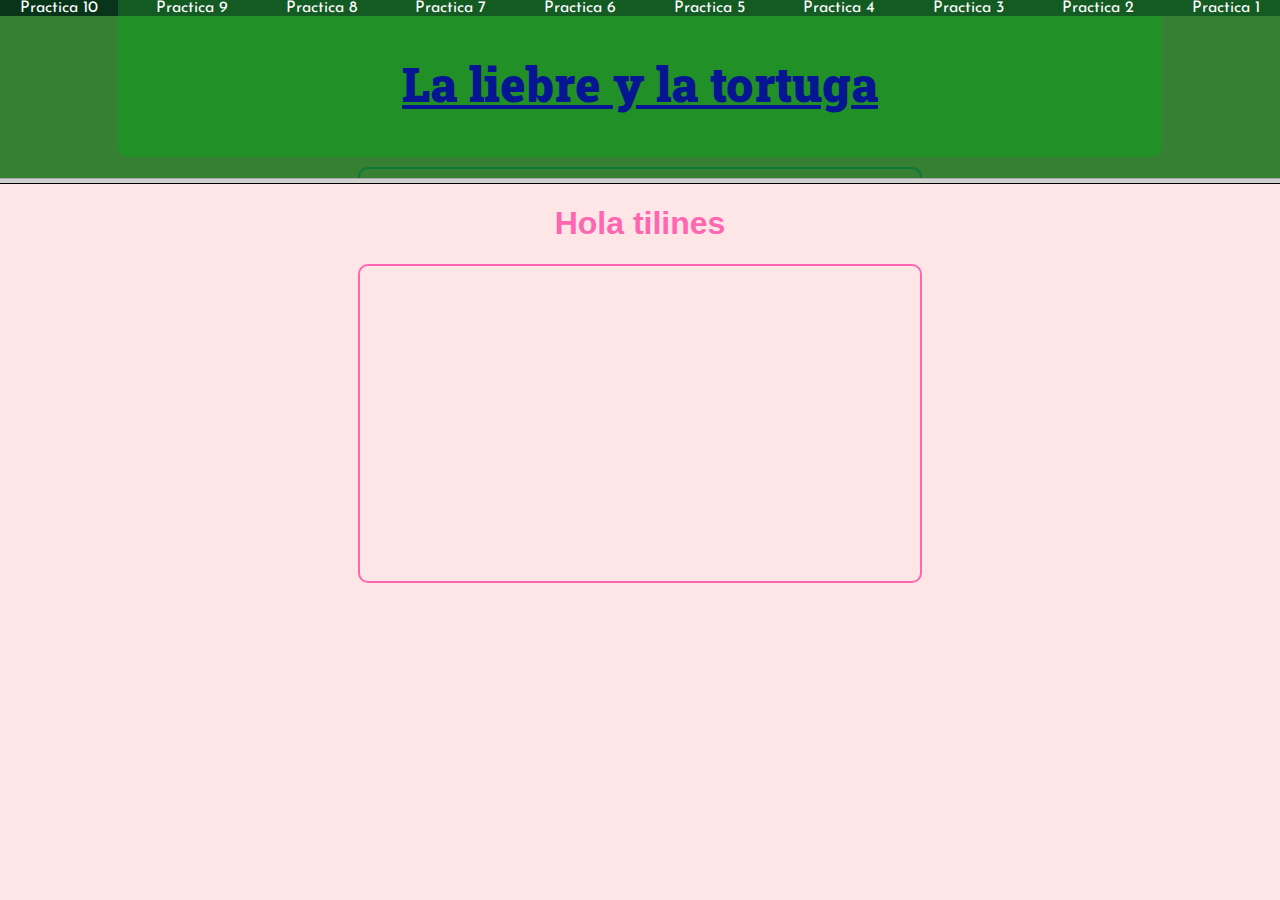
<file: html/index.html>
<!DOCTYPE HTML PUBLIC "-//W3C//DTD HTML 4.01 Frameset//EN"
  "http://www.w3.org/TR/html4/frameset.dtd">
<html>
<head>
<title>Un documento simple con marcos</title>
</head>
<frameset rows="20%,80%">
 <frameset cols="100%">
   <frame src="Practica9.html" class="Navegacion"> 
 </frameset>
 <frame name="principal" src="pruebaF.html" class="principal">
</frameset>
</html>
</file>
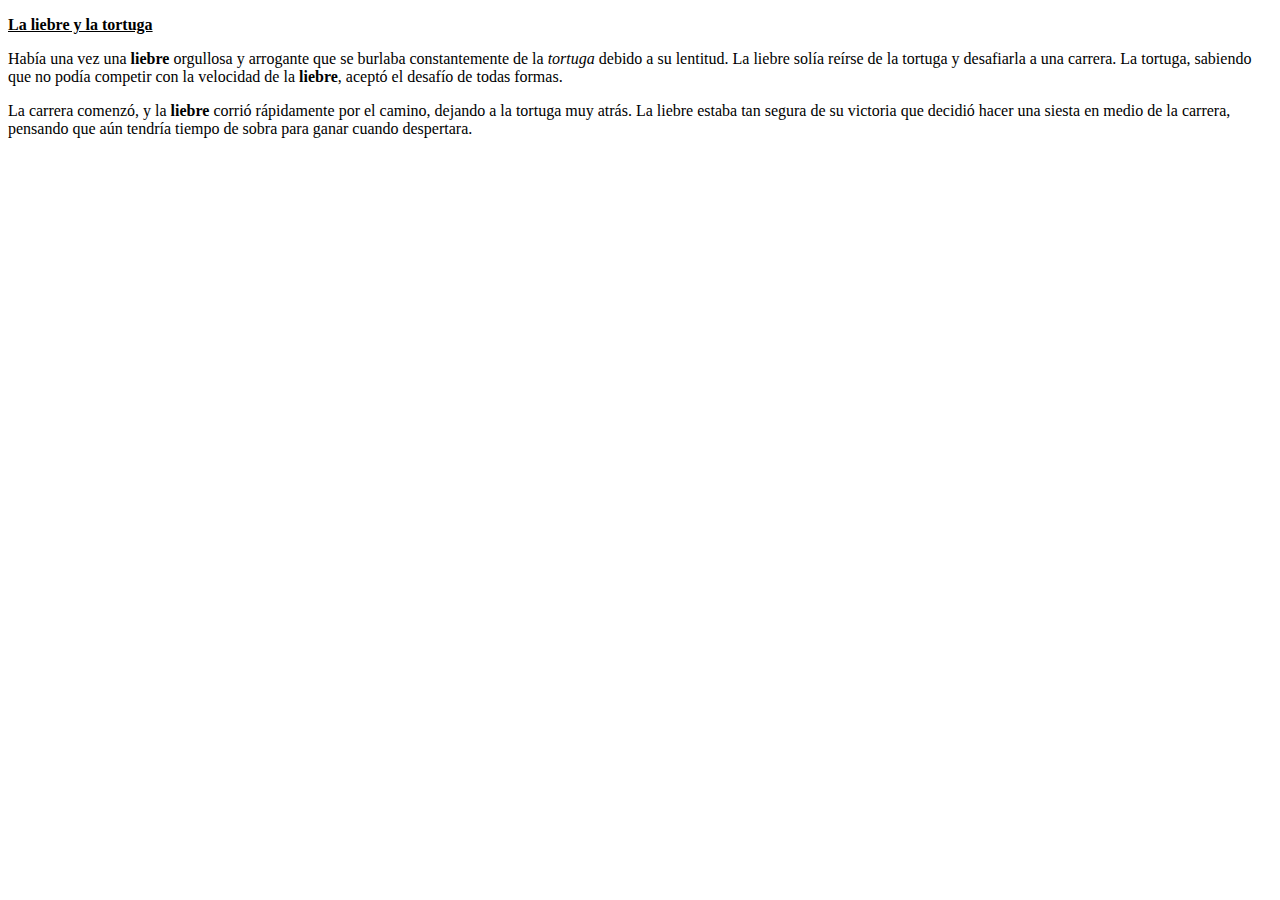
<file: html/Practica1.html>
<!DOCTYPE html>
<html>

<head>
    <meta charset="UTF-8">
    <meta name="author" content="Emily">
    <title>MI PRIMERA PÁGINA</title>
</head>

<body>
    <p><u><b>La liebre y la tortuga</b></u>
    <p>Había una vez una <b>liebre</b> orgullosa y arrogante que se burlaba constantemente de la <i>tortuga</i> debido a
        su lentitud. La liebre solía reírse de la tortuga y desafiarla a una carrera. La tortuga, sabiendo que no podía
        competir con la velocidad de la <b>liebre</b>, aceptó el desafío de todas formas.</p>
    <p>La carrera comenzó, y la <b>liebre</b> corrió rápidamente por el camino, dejando a la tortuga muy atrás. La
        liebre estaba tan segura de su victoria que decidió hacer una siesta en medio de la carrera, pensando que aún
        tendría tiempo de sobra para ganar cuando despertara.</p>
</body>
<footer>
    <!-- Contenido del pie de página aquí -->
</footer>

</html>
</file>
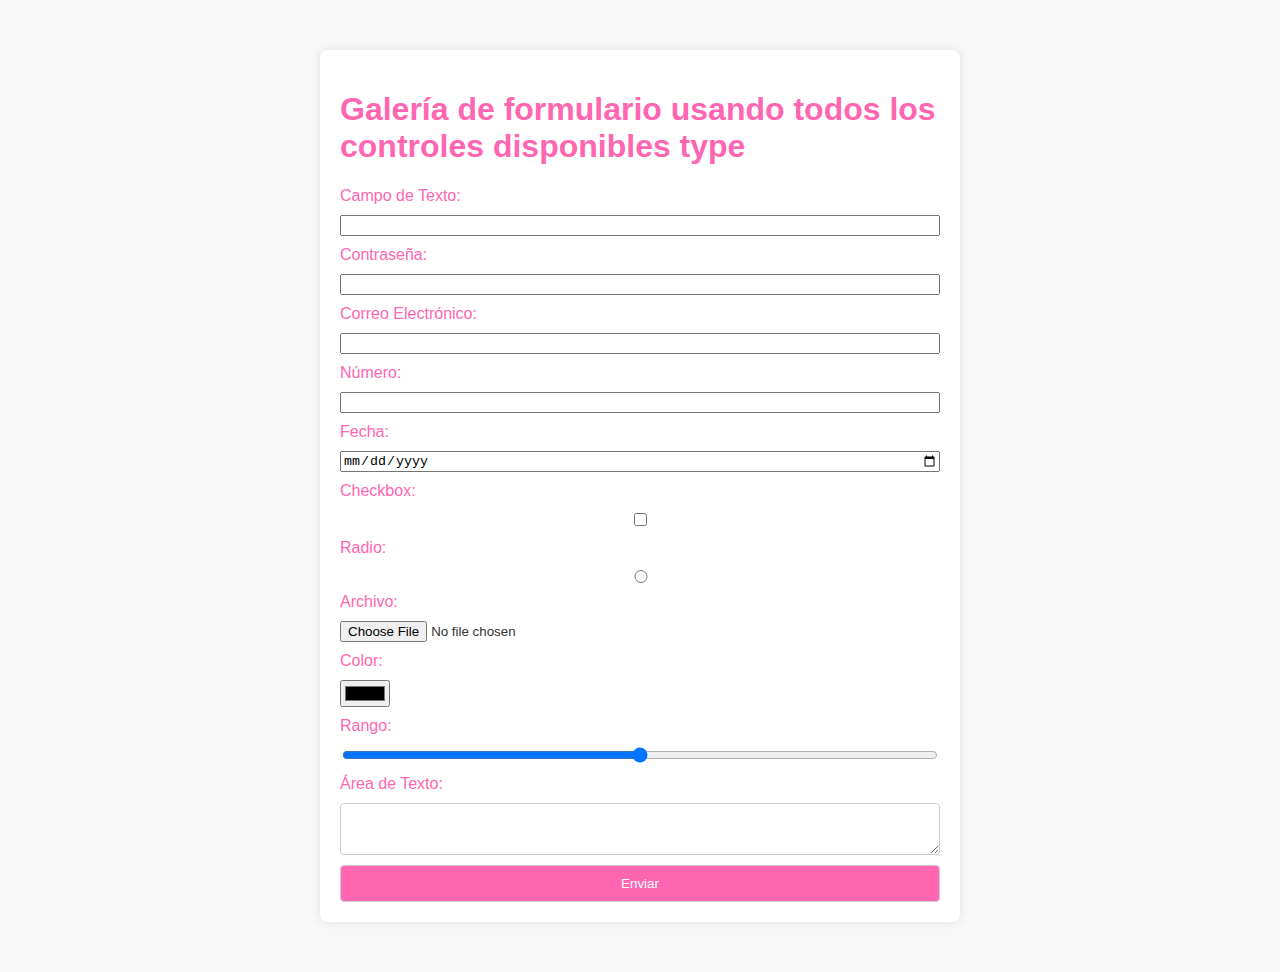
<file: html/Practica10.html>
<!DOCTYPE html>
<html lang="en">

<head>
    <meta charset="UTF-8">
    <meta name="viewport" content="width=device-width, initial-scale=1.0">
    <link rel="stylesheet" href="/scc/styles.css">
    <title>Galeria de Formulariot</title>
</head>

<body>
    <div class="container">
        <h1>Galería de formulario usando todos los controles disponibles type</h1>
        <form action="#" method="post">
            <label for="text-input">Campo de Texto:</label>
            <input type="text" id="text-input" name="text-input">

            <label for="password-input">Contraseña:</label>
            <input type="password" id="password-input" name="password-input">

            <label for="email-input">Correo Electrónico:</label>
            <input type="email" id="email-input" name="email-input">

            <label for="number-input">Número:</label>
            <input type="number" id="number-input" name="number-input">

            <label for="date-input">Fecha:</label>
            <input type="date" id="date-input" name="date-input">

            <label for="checkbox">Checkbox:</label>
            <input type="checkbox" id="checkbox" name="checkbox">

            <label for="radio">Radio:</label>
            <input type="radio" id="radio" name="radio">

            <label for="file-input">Archivo:</label>
            <input type="file" id="file-input" name="file-input">

            <label for="color-input">Color:</label>
            <input type="color" id="color-input" name="color-input">

            <label for="range-input">Rango:</label>
            <input type="range" id="range-input" name="range-input">

            <label for="textarea">Área de Texto:</label>
            <textarea id="textarea" name="textarea"></textarea>

            <button type="submit">Enviar</button>
        </form>
    </div>
</body>

</html>
</file>
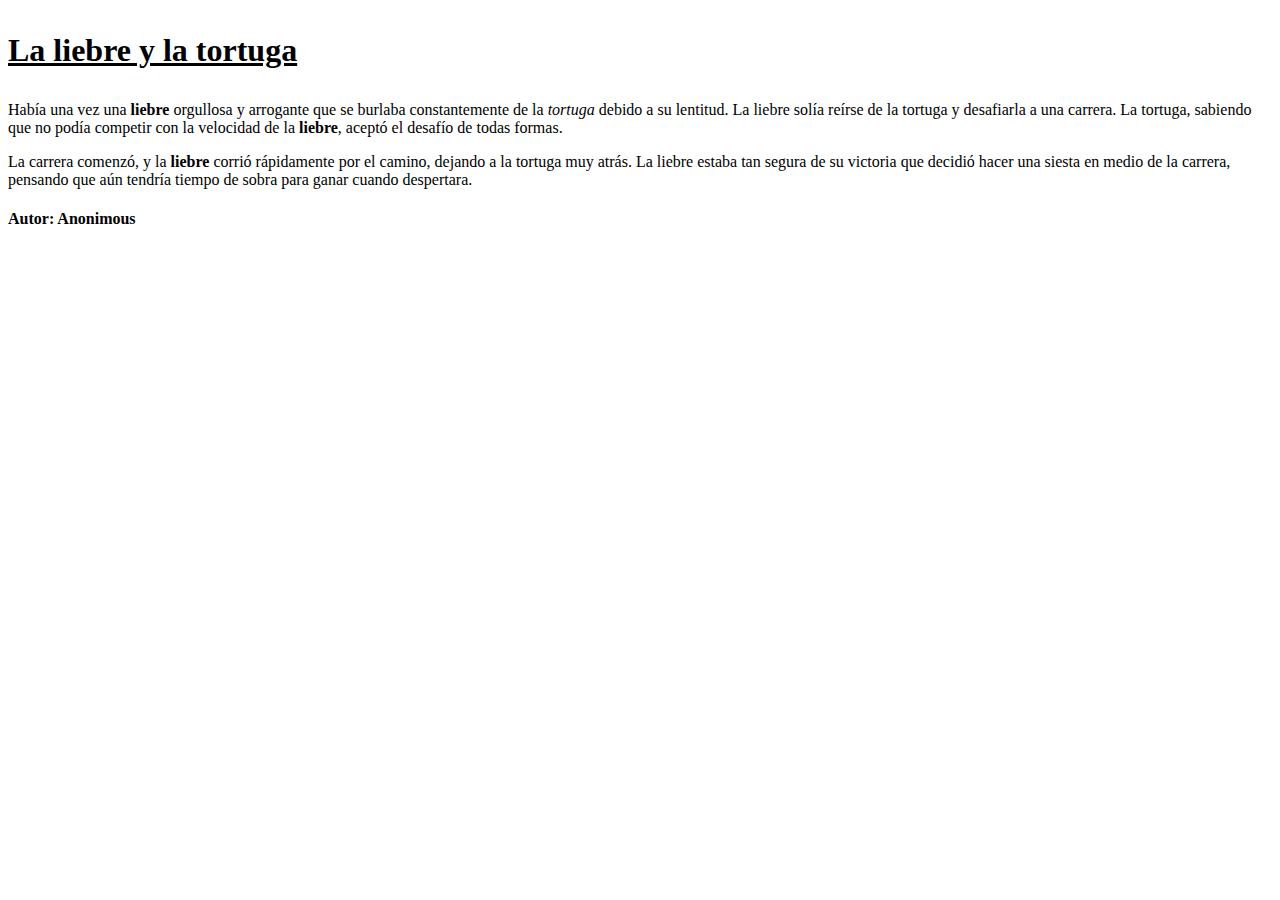
<file: html/Practica2.html>
<!DOCTYPE html>
<html>

<head>
    <meta charset="UTF-8">
    <meta name="author" content="Emily">
    <title>MI PRIMERA PÁGINA</title>
</head>

<body>
    <h1>
        <p><u><b>La liebre y la tortuga</b></u>
    </h1>
    <p>Había una vez una <b>liebre</b> orgullosa y arrogante que se burlaba constantemente de la <i>tortuga</i> debido a
        su lentitud. La liebre solía reírse de la tortuga y desafiarla a una carrera. La tortuga, sabiendo que no podía
        competir con la velocidad de la <b>liebre</b>, aceptó el desafío de todas formas.</p>
    <p>La carrera comenzó, y la <b>liebre</b> corrió rápidamente por el camino, dejando a la tortuga muy atrás. La
        liebre estaba tan segura de su victoria que decidió hacer una siesta en medio de la carrera, pensando que aún
        tendría tiempo de sobra para ganar cuando despertara.</p>
    <h4> Autor: Anonimous </h4>
</body>
<footer>
    <!-- Contenido del pie de página aquí -->
</footer>

</html>
</file>
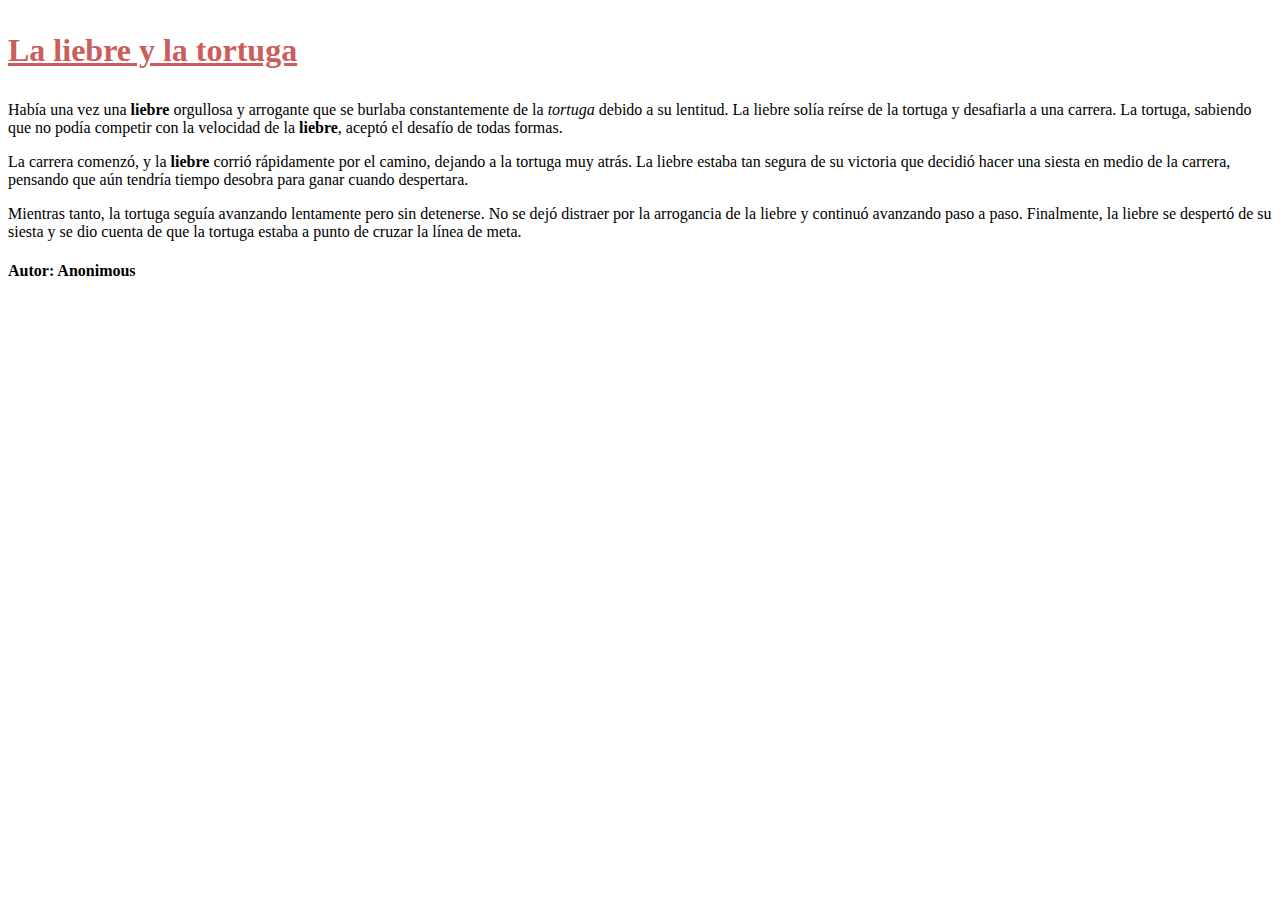
<file: html/Practica3.html>
<!DOCTYPE html>
<html>

<head>
    <meta charset="UTF-8">
    <meta name="author" content="Emily">
    <title>MI PRIMERA PÁGINA</title>
</head>

<body>
    <font color="indianred">
        <h1>
            <p><u><b>La liebre y la tortuga</b></u>
        </h1>
    </font color="indianred">
    <p>Había una vez una <b>liebre</b> orgullosa y arrogante que se burlaba constantemente de la <i>tortuga</i> debido a
        su lentitud. La liebre solía reírse de la tortuga y desafiarla a una carrera. La tortuga, sabiendo que no podía
        competir con la velocidad de la <b>liebre</b>, aceptó el desafío de todas formas.</p>
    <p>La carrera comenzó, y la <b>liebre</b> corrió rápidamente por el camino, dejando a la tortuga muy atrás. La
        liebre estaba tan segura de su victoria que decidió hacer una siesta en medio de la carrera, pensando que aún
        tendría tiempo desobra para ganar cuando despertara.</p>
    <p>Mientras tanto, la tortuga seguía avanzando lentamente pero sin detenerse. No se dejó distraer por la arrogancia
        de la liebre y continuó avanzando paso a paso. Finalmente, la liebre se despertó de su siesta y se dio cuenta de
        que la tortuga estaba a punto de cruzar la línea de meta.</p>
    <h4> Autor: Anonimous </h4>
</body>
<footer>
</footer>

</html>
</file>
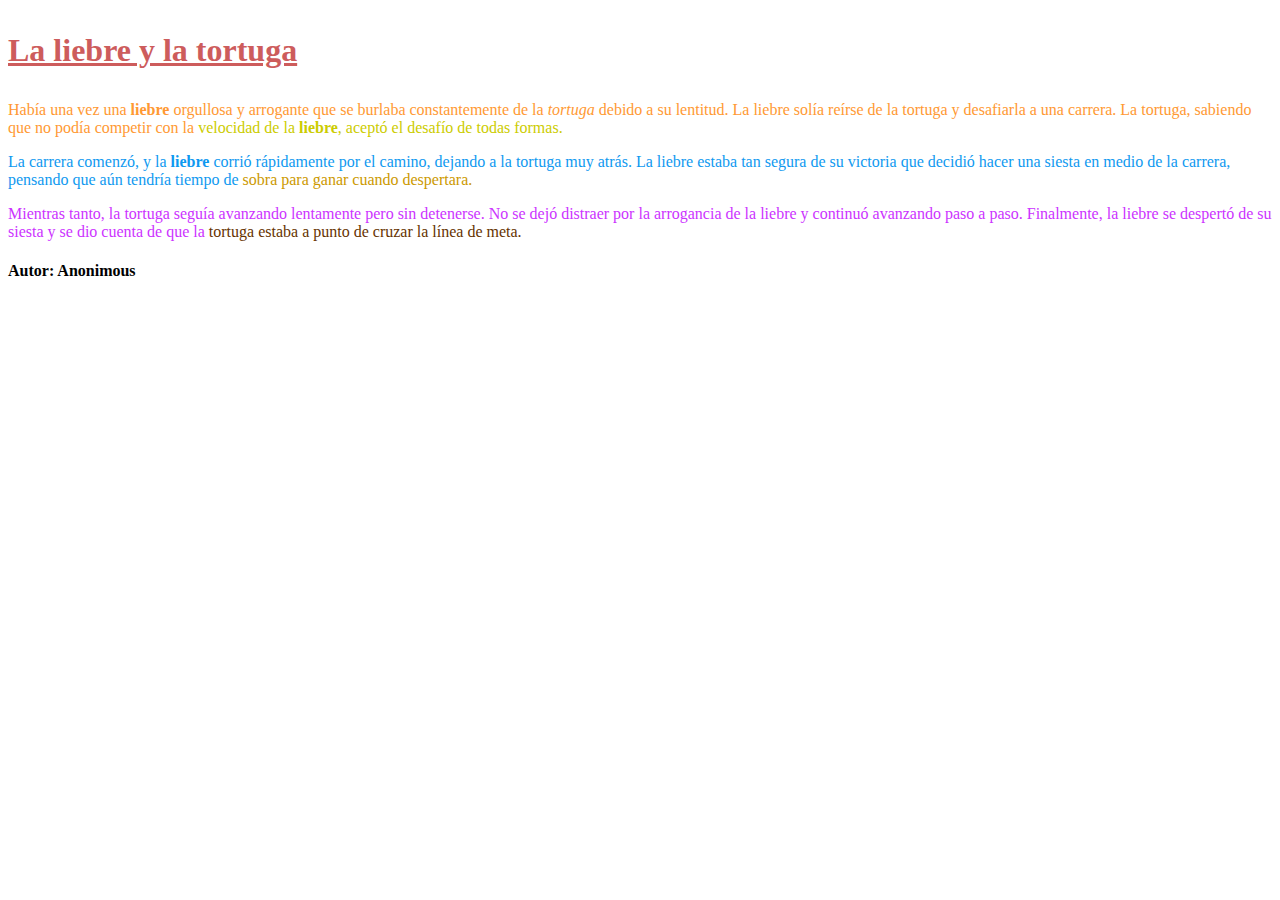
<file: html/Practica4.html>
<!DOCTYPE html>
<html>

<head>
    <meta charset="UTF-8">
    <meta name="author" content="Emily">
    <title>MI PRIMERA PÁGINA</title>
</head>

<body>
    <font color="indianred">
        <h1>
            <p><u><b>La liebre y la tortuga</b></u>
        </h1>
    </font color="indianred">
    <font color="#FF9933">
        <p>Había una vez una <b>liebre</b> orgullosa y arrogante que se burlaba constantemente de la <i>tortuga</i>
            debido a su lentitud. La liebre solía reírse de la tortuga y desafiarla a una carrera. La tortuga, sabiendo
            que no podía competir con la
    </font color="#FF9933">
    <font color="#CCCC00">velocidad de la <b>liebre</b>, aceptó el desafío de todas formas.</p>
    </font color="#CCCC00">
    <font color="##FF99FF">
        <p>La carrera comenzó, y la <b>liebre</b> corrió rápidamente por el camino, dejando a la tortuga muy atrás. La
            liebre estaba tan segura de su victoria que decidió hacer una siesta en medio de la carrera, pensando que
            aún tendría tiempo de
    </font color="#FF99FF">
    <font color="#CC9900">sobra para ganar cuando despertara.</p>
    </font color="#CC9900">
    <font color="#CC33FF">
        <p>Mientras tanto, la tortuga seguía avanzando lentamente pero sin detenerse. No se dejó distraer por la
            arrogancia de la liebre y continuó avanzando paso a paso. Finalmente, la liebre se despertó de su siesta y
            se dio cuenta de que la
    </font color="#CC33FF">
    <font color="#663300">tortuga estaba a punto de cruzar la línea de meta.</p>
    </font color="#663300">
    <h4> Autor: Anonimous </h4>
</body>
<footer>
</footer>

</html>
</file>
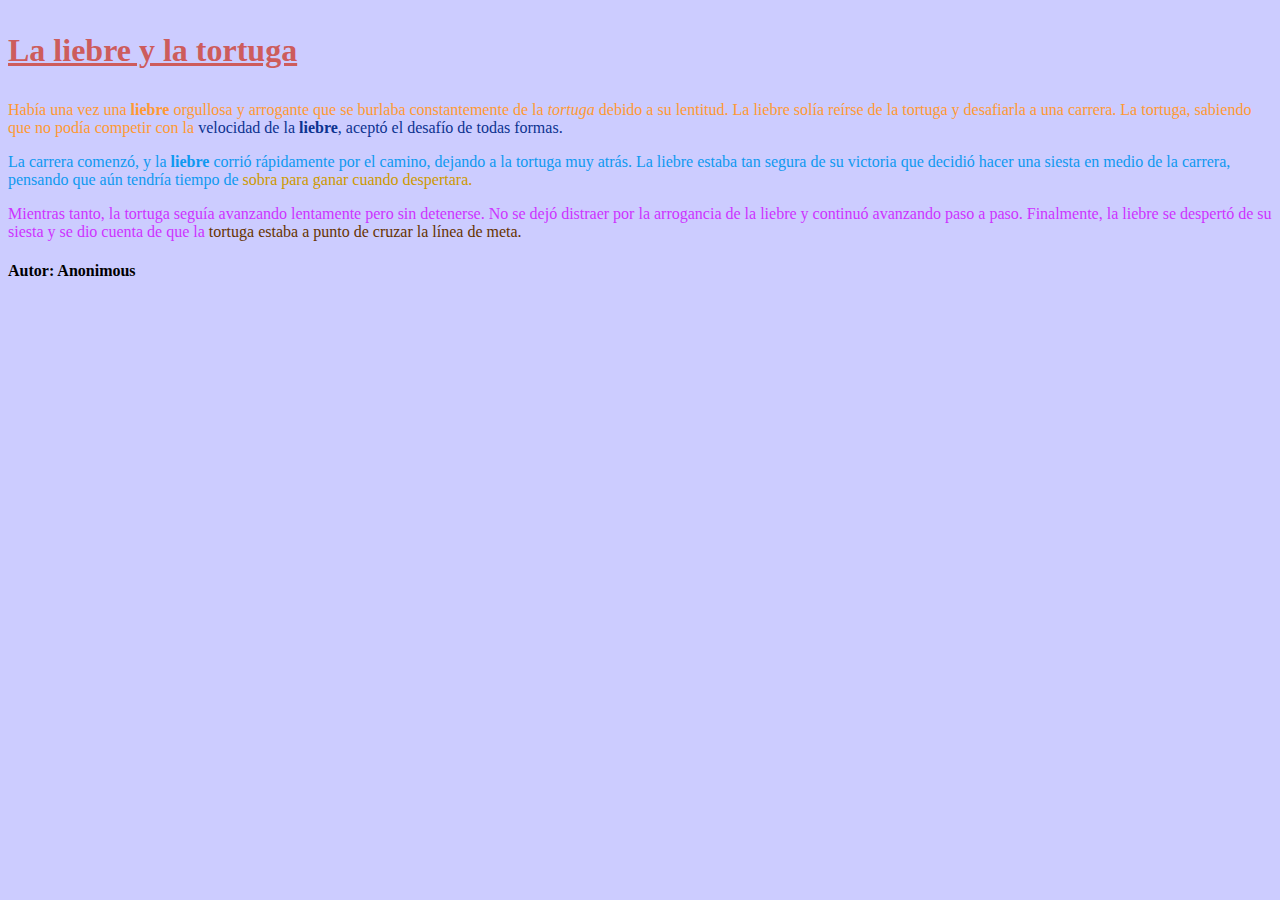
<file: html/Practica5.html>
<!DOCTYPE html>
<html>

<head>
    <meta charset="UTF-8">
    <meta name="keywords" content="Fábula de la liebre y la tortuga" <meta name="author" content="Emily">
    <meta name="descripcion" content="Una fábula sobre la carrera entre una liebre y una tortuga">
    <title>MI PRIMERA PÁGINA</title>
    <style>
        body {
            background-color: #CCCCFF;
        }
    </style>
</head>

<body>
    <font color="indianred">
        <h1>
            <p><u><b>La liebre y la tortuga</b></u>
        </h1>
    </font color="indianred">
    <font color="#FF9933">
        <p>Había una vez una <b>liebre</b> orgullosa y arrogante que se burlaba constantemente de la <i>tortuga</i>
            debido a su lentitud. La liebre solía reírse de la tortuga y desafiarla a una carrera. La tortuga, sabiendo
            que no podía competir con la
    </font color="#FF9933">
    <font color="##CC3399">velocidad de la <b>liebre</b>, aceptó el desafío de todas formas.</p>
    </font color="##CC3399">
    <font color="##FF99FF">
        <p>La carrera comenzó, y la <b>liebre</b> corrió rápidamente por el camino, dejando a la tortuga muy atrás. La
            liebre estaba tan segura de su victoria que decidió hacer una siesta en medio de la carrera, pensando que
            aún tendría tiempo de
    </font color="#FF99FF">
    <font color="#CC9900">sobra para ganar cuando despertara.</p>
    </font color="#CC9900">
    <font color="#CC33FF">
        <p>Mientras tanto, la tortuga seguía avanzando lentamente pero sin detenerse. No se dejó distraer por la
            arrogancia de la liebre y continuó avanzando paso a paso. Finalmente, la liebre se despertó de su siesta y
            se dio cuenta de que la
    </font color="#CC33FF">
    <font color="#663300">tortuga estaba a punto de cruzar la línea de meta.</p>
    </font color="#663300">
    <h4> Autor: Anonimous </h4>
</body>
<footer>
</footer>

</html>
</file>
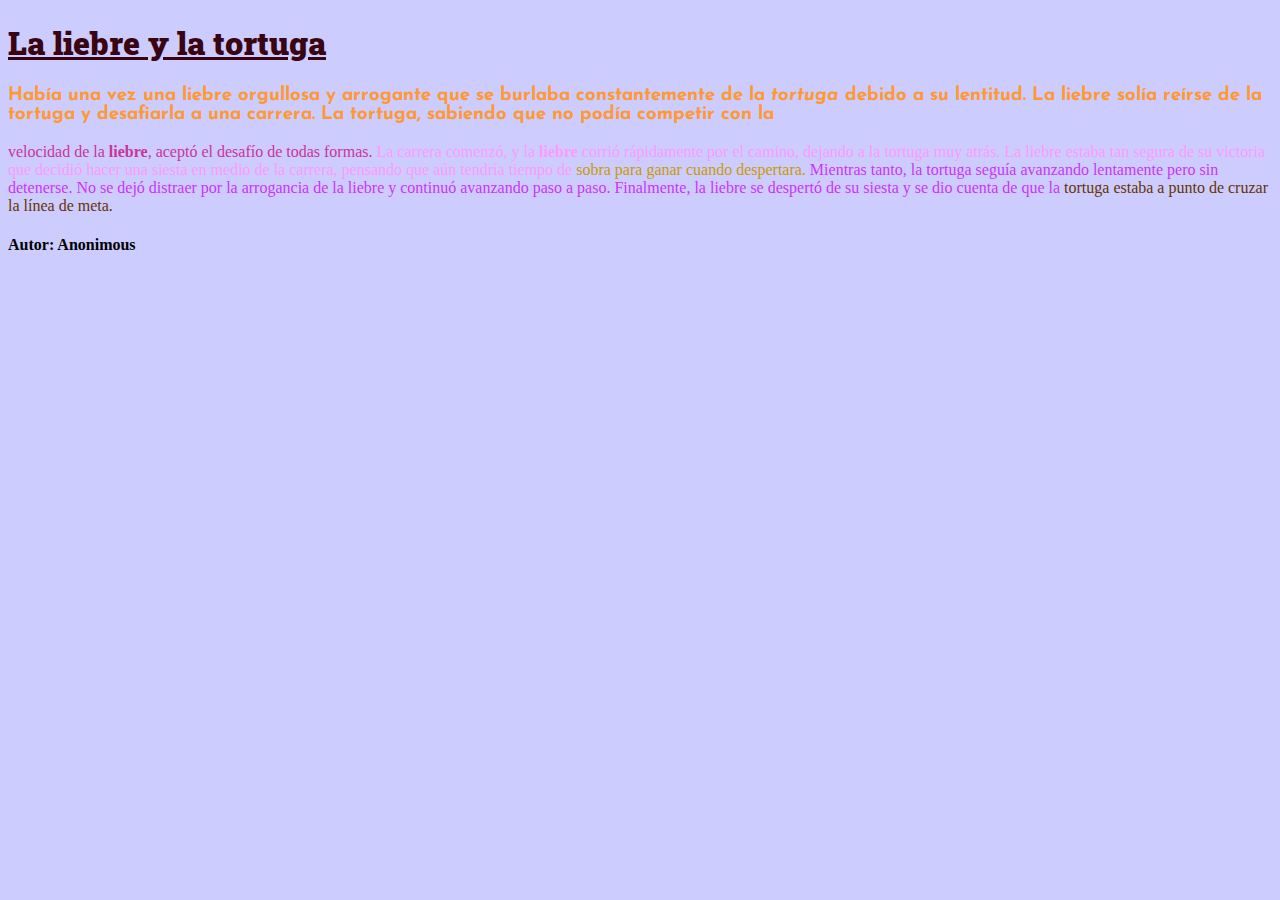
<file: html/Practica6.html>
<!DOCTYPE html>
<html>

<head>
    <meta charset="UTF-8">
    <meta name="keywords" content="Fábula de la liebre y la tortuga">
    <meta name="author" content="Emily">
    <meta name="description" content="Una fábula sobre la carrera entre una liebre y una tortuga">
    <title>MI PRIMERA PÁGINA</title>
    <link rel="preconnect" href="https://fonts.googleapis.com">
    <link rel="preconnect" href="https://fonts.gstatic.com" crossorigin>
    <link href="https://fonts.googleapis.com/css2?family=Roboto+Slab:wght@500&display=swap" rel="stylesheet">
    <link href="https://fonts.googleapis.com/css2?family=Josefin+Sans&family=Roboto+Slab:wght@500&display=swap"
        rel="stylesheet">
    <style>
        body {
            background-color: #CCCCFF;
        }

        h1 {
            font-family: 'Roboto Slab', serif;
            color: #390512;
        }

        h3 {
            font-family: 'Josefin Sans', sans-serif;
        }
    </style>
</head>

<body>
    <h1><u><b>La liebre y la tortuga</b></u></h1>
    <font color=" #FF9933">
        <h3>Había una vez una <b>liebre</b> orgullosa y arrogante que se burlaba constantemente de la <i>tortuga</i>
            debido
            a su lentitud. La liebre solía reírse de la tortuga y desafiarla a una carrera. La tortuga, sabiendo que no
            podía competir con la</h3>
    </font>
    <font color="#CC3399">velocidad de la <b>liebre</b>, aceptó el desafío de todas formas.</font>
    <font color="#FF99FF">La carrera comenzó, y la <b>liebre</b> corrió rápidamente por el camino, dejando a la tortuga
        muy atrás. La liebre estaba tan segura de su victoria que decidió hacer una siesta en medio de la carrera,
        pensando que aún tendría tiempo de</font>
    <font color="#CC9900">sobra para ganar cuando despertara.</font>

    <font color="#CC33FF">Mientras tanto, la tortuga seguía avanzando lentamente pero sin detenerse. No se dejó distraer
        por la arrogancia de la liebre y continuó avanzando paso a paso. Finalmente, la liebre se despertó de su siesta
        y se dio cuenta de que la</font>
    <font color="#663300">tortuga estaba a punto de cruzar la línea de meta.</font>
    </h3>

    <h4>Autor: Anonimous</h4>
</body>

<footer>

</footer>

</html>
</file>
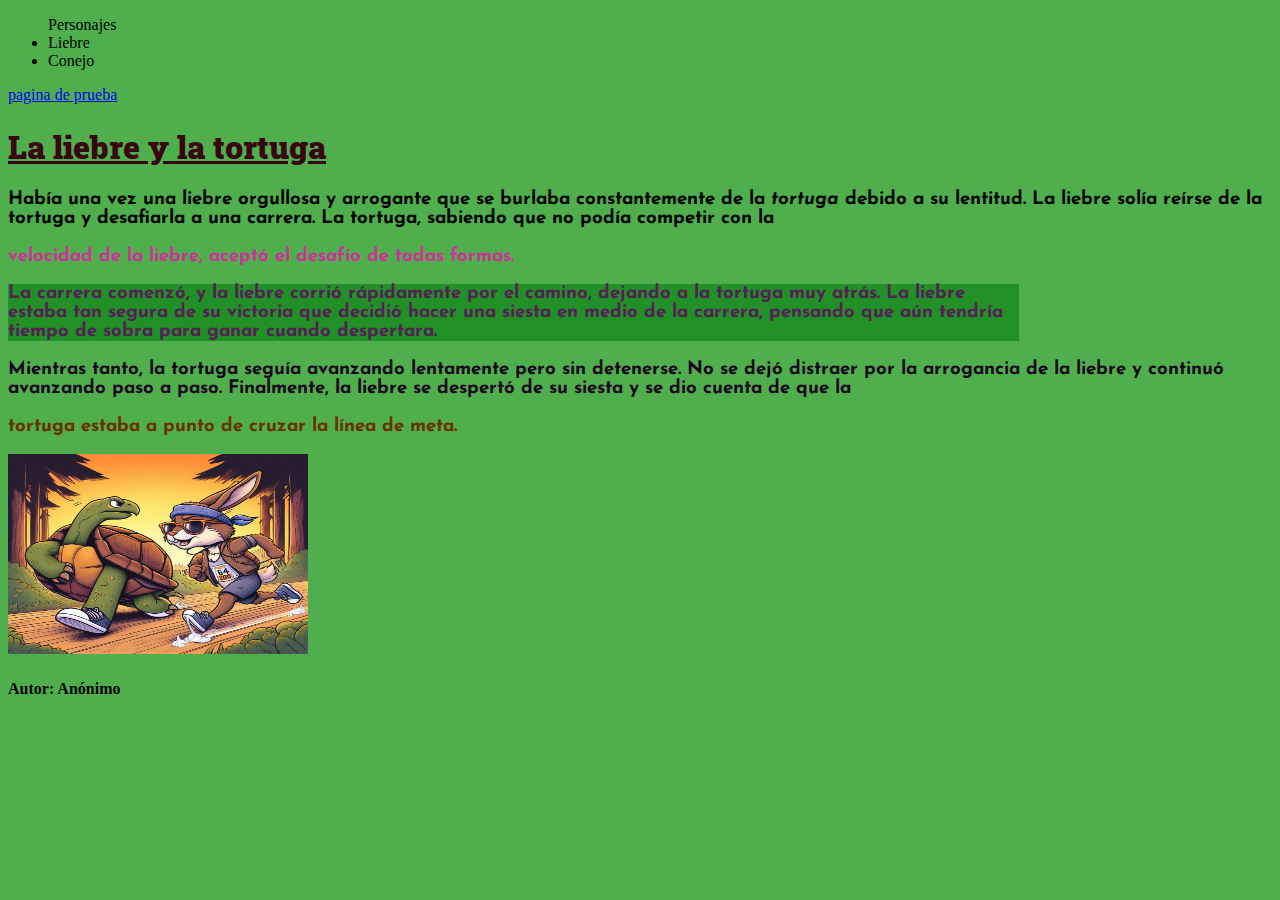
<file: html/Practica7.html>
<!DOCTYPE html>
<html>

<head>
    <meta charset="UTF-8">
    <meta name="keywords" content="Fábula de la liebre y la tortuga">
    <meta name="author" content="Emily">
    <meta name="description" content="Una fábula sobre la carrera entre una liebre y una tortuga">
    <title>MI PRIMERA PÁGINA</title>
    <link rel="preconnect" href="https://fonts.googleapis.com">
    <link rel="preconnect" href="https://fonts.gstatic.com" crossorigin>
    <link href="https://fonts.googleapis.com/css2?family=Roboto+Slab:wght@500&display=swap" rel="stylesheet">
    <link href="https://fonts.googleapis.com/css2?family=Josefin+Sans&family=Roboto+Slab:wght@500&display=swap"
        rel="stylesheet">
    <style>
        .titulo {
            background-color: #209027;
            width: 80%;
        }

        body {
            background-color: #50af4d;
        }

        h1 {
            font-family: 'Roboto Slab', serif;
            color: #390512;
        }

        h3 {
            font-family: 'Josefin Sans', sans-serif;
        }
    </style>
</head>

<body>
    <ul>
        Personajes
        <li>
            Liebre
        </li>
        <li>
            Conejo
        </li>
    </ul>
    <a href="Hola mund6.html" target="principal"> pagina de prueba </a>

    <h1><u><b>La liebre y la tortuga</b></u></h1>




    <h3>
        Había una vez una <b>liebre</b> orgullosa y arrogante que se burlaba constantemente de la <i>tortuga</i>
        debido a su lentitud. La liebre solía reírse de la tortuga y desafiarla a una carrera. La tortuga, sabiendo
        que no podía competir con la
    </h3>

    <h3 style="color: #CC3399;">
        velocidad de la <b>liebre</b>, aceptó el desafío de todas formas.
    </h3>

    <h3 class=titulo style="color: #552055;">
        La carrera comenzó, y la <b>liebre</b> corrió rápidamente por el camino, dejando a la tortuga muy atrás. La
        liebre estaba tan segura de su victoria que decidió hacer una siesta en medio de la carrera, pensando que
        aún tendría tiempo de sobra para ganar cuando despertara.
    </h3>


    <h3 style="color: #19081e;">
        Mientras tanto, la tortuga seguía avanzando lentamente pero sin detenerse. No se dejó distraer por la
        arrogancia de la liebre y continuó avanzando paso a paso. Finalmente, la liebre se despertó de su siesta y
        se dio cuenta de que la
    </h3>

    <h3 style="color: #663300;">
        tortuga estaba a punto de cruzar la línea de meta.
    </h3>

    <img src="/imagen/imagen.jpg" alt="Imagen de la liebre y la tortuga" width="300" height="200" />

    <h4> Autor: Anónimo </h4>

</body>

<footer>
</footer>

</html>
</file>
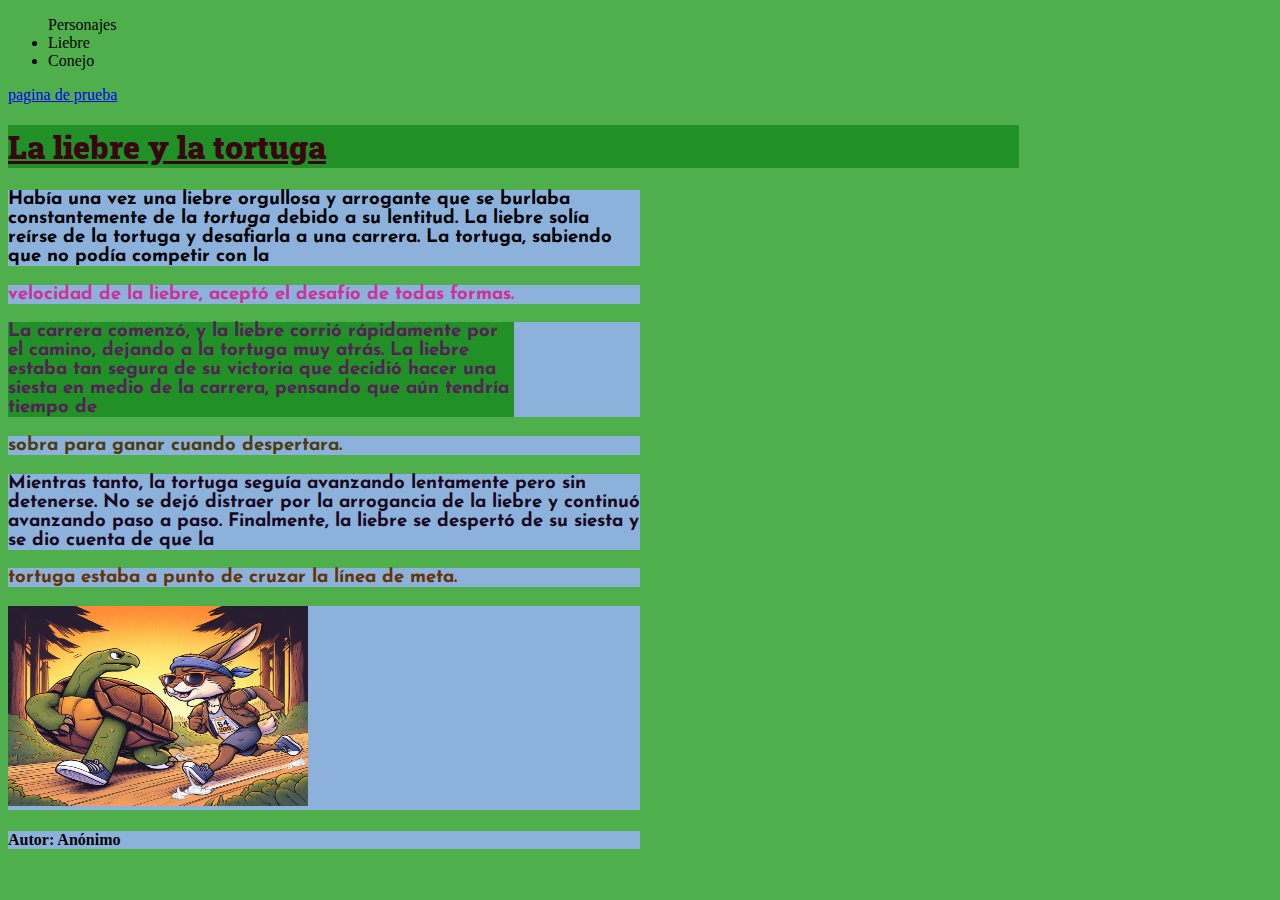
<file: html/Practica8.html>
<!DOCTYPE html>
<html>

<head>
    <meta charset="UTF-8">
    <meta name="keywords" content="Fábula de la liebre y la tortuga">
    <meta name="author" content="Emily">
    <meta name="description" content="Una fábula sobre la carrera entre una liebre y una tortuga">
    <title>MI PRIMERA PÁGINA</title>
    <link rel="preconnect" href="https://fonts.googleapis.com">
    <link rel="preconnect" href="https://fonts.gstatic.com" crossorigin>
    <link href="https://fonts.googleapis.com/css2?family=Roboto+Slab:wght@500&display=swap" rel="stylesheet">
    <link href="https://fonts.googleapis.com/css2?family=Josefin+Sans&family=Roboto+Slab:wght@500&display=swap"
        rel="stylesheet">
    <style>
        .titulo {
            background-color: #209027;
            width: 80%;
        }

        div {
            background-color: #8cb2db;
            width: 50%;

        }

        body {
            background-color: #50af4d;
        }

        h1 {
            font-family: 'Roboto Slab', serif;
            color: #390512;
        }

        h3 {
            font-family: 'Josefin Sans', sans-serif;
        }
    </style>
   
</head>

<body>
    <ul> 
        Personajes
        <li>
            Liebre
        </li>
        <li>
            Conejo
        </li>
    </ul>
    <a href="Hola mundo5.html" target="principal"> pagina de prueba </a>
    <div class=titulo>
        <h1><u><b>La liebre y la tortuga</b></u></h1>
    </div>
    

    <div>
        <h3>
            Había una vez una <b>liebre</b> orgullosa y arrogante que se burlaba constantemente de la <i>tortuga</i>
            debido a su lentitud. La liebre solía reírse de la tortuga y desafiarla a una carrera. La tortuga, sabiendo
            que no podía competir con la
        </h3>
    </div>
    <div>
        <h3 style="color: #CC3399;">
            velocidad de la <b>liebre</b>, aceptó el desafío de todas formas.
        </h3>
    </div>
    <div>
        <h3 class=titulo style="color: #552055;">
            La carrera comenzó, y la <b>liebre</b> corrió rápidamente por el camino, dejando a la tortuga muy atrás. La
            liebre estaba tan segura de su victoria que decidió hacer una siesta en medio de la carrera, pensando que
            aún tendría tiempo de
        </h3>
    </div>
    <div>
        <h3 style="color: #4d3c0c;">
            sobra para ganar cuando despertara.
        </h3>
    </div>
    <div>
        <h3 style="color: #19081e;">
            Mientras tanto, la tortuga seguía avanzando lentamente pero sin detenerse. No se dejó distraer por la
            arrogancia de la liebre y continuó avanzando paso a paso. Finalmente, la liebre se despertó de su siesta y
            se dio cuenta de que la
        </h3>
    </div>
    <div>
        <h3 style="color: #663300;">
            tortuga estaba a punto de cruzar la línea de meta.
        </h3>
    </div>
    <div>
        <img src="/imagen/imagen.jpg" alt="Imagen de la liebre y la tortuga" width="300" height="200" />
    </div>
    <div>
        <h4> Autor: Anónimo </h4>
    </div>
</body>

<footer>
</footer>

</html>
</file>
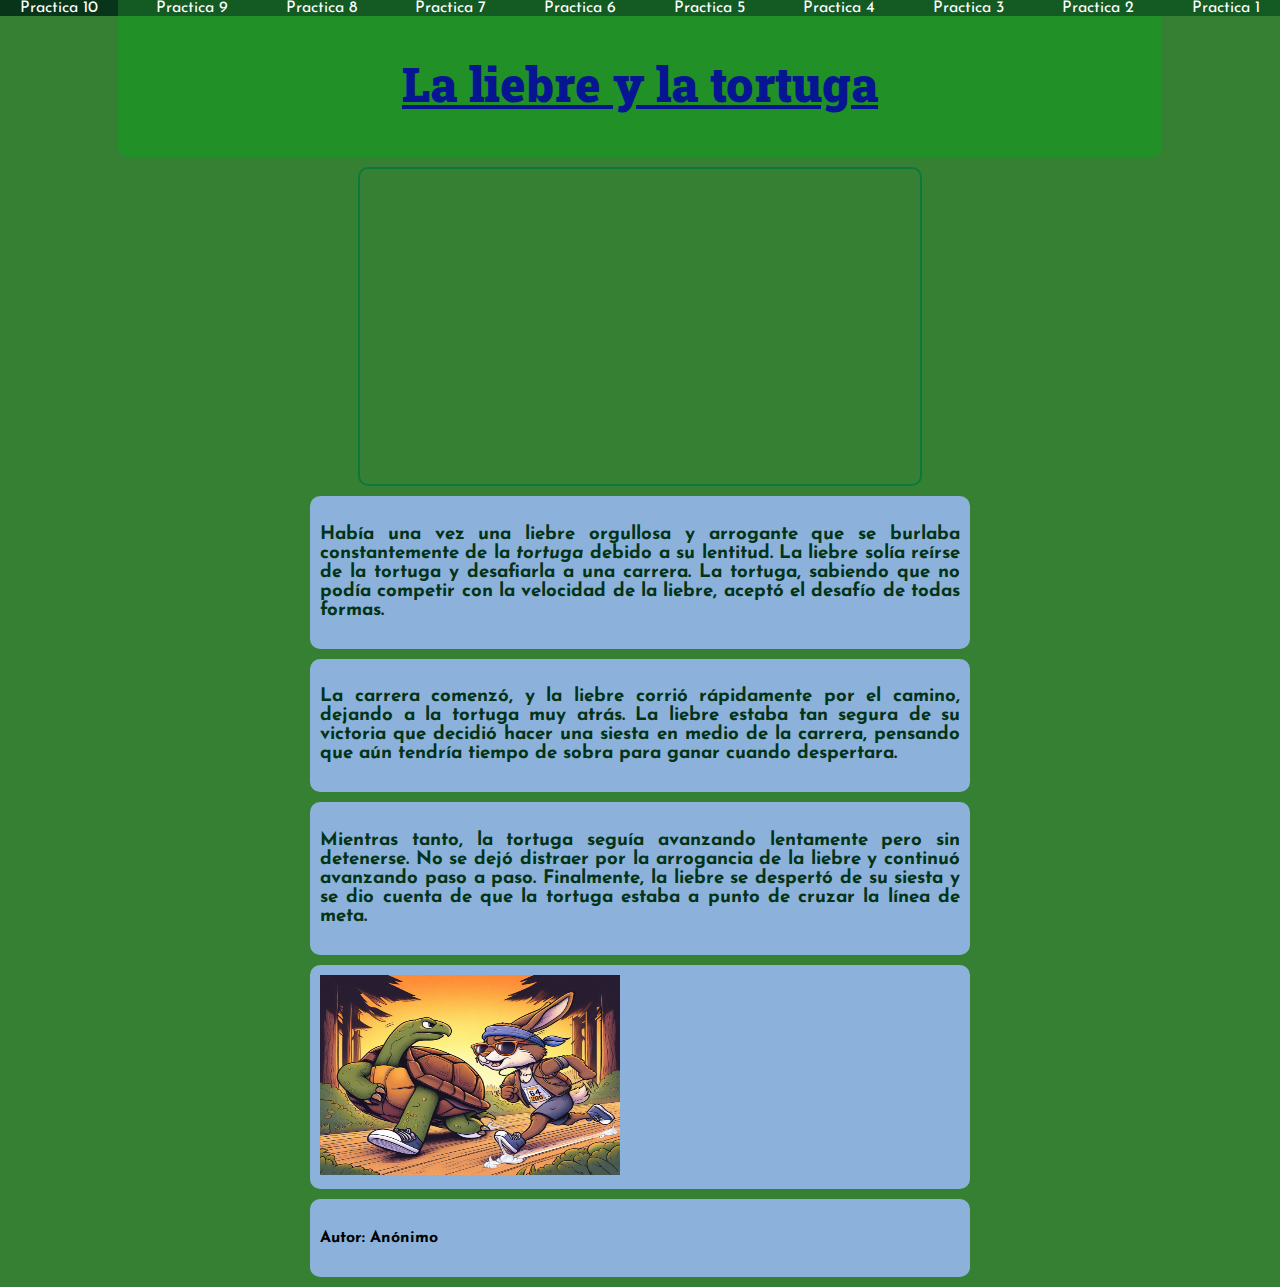
<file: html/Practica9.html>
<!DOCTYPE html>
<html>

<head>
    <meta charset="UTF-8">
    <meta name="keywords" content="Fábula de la liebre y la tortuga">
    <meta name="author" content="Emily">
    <meta name="description" content="Una fábula sobre la carrera entre una liebre y una tortuga">
    <title>Cuento Liebre</title>
    <link rel="preconnect" href="https://fonts.googleapis.com">
    <link rel="preconnect" href="https://fonts.gstatic.com" crossorigin>
    <link href="https://fonts.googleapis.com/css2?family=Roboto+Slab:wght@500&display=swap" rel="stylesheet">
    <link href="https://fonts.googleapis.com/css2?family=Josefin+Sans&family=Roboto+Slab:wght@500&display=swap"
        rel="stylesheet">
    <link rel="stylesheet" href="/scc/estilo.css">
</head>

<body>
    <ul class="navegacion">
        <li><a href="PruebaFormulario.html" target="principal">Practica 10</a></li>
        <li><a href="Practica9.html" target="principal">Practica 9</a></li>
        <li><a href="Practica8.html" target="principal">Practica 8</a></li>
        <li><a href="Practica7.html" target="principal">Practica 7</a></li>
        <li><a href="Practica6.html" target="principal">Practica 6</a></li>
        <li><a href="Practica5.html" target="principal">Practica 5</a></li>
        <li><a href="Practica4.html" target="principal">Practica 4</a></li>
        <li><a href="Practica3.html" target="principal">Practica 3</a></li>
        <li><a href="Practica2.html" target="principal">Practica 2</a></li>
        <li><a href="Practica1.html" target="principal">Practica 1</a></li>
    </ul>

    <div class="titulo">
        <h1><u><b>La liebre y la tortuga</b></u></h1>
    </div>
    <iframe width="560" height="315" src="https://www.youtube.com/embed/KDfI0dnUfjM?si=xdOBBGRaXty1O1yB"
        title="YouTube video player" frameborder="0"
        allow="accelerometer; autoplay; clipboard-write; encrypted-media; gyroscope; picture-in-picture; web-share"
        allowfullscreen></iframe>

    <div class="descripcion">
        <h3 class="liebre-tortuga">
            Había una vez una <b>liebre</b> orgullosa y arrogante que se burlaba constantemente de la <i>tortuga</i>
            debido a su lentitud. La liebre solía reírse de la tortuga y desafiarla a una carrera. La tortuga, sabiendo
            que no podía competir con la velocidad de la <b>liebre</b>, aceptó el desafío de todas formas.
        </h3>
    </div>
    <div class="descripcion">
        <h3 class="liebre-rapida">
            La carrera comenzó, y la <b>liebre</b> corrió rápidamente por el camino, dejando a la tortuga muy atrás. La
            liebre estaba tan segura de su victoria que decidió hacer una siesta en medio de la carrera, pensando que
            aún tendría tiempo de sobra para ganar cuando despertara.
        </h3>
    </div>

    <div class="descripcion">
        <h3 class="tortuga-avanzando">
            Mientras tanto, la tortuga seguía avanzando lentamente pero sin detenerse. No se dejó distraer por la
            arrogancia de la liebre y continuó avanzando paso a paso. Finalmente, la liebre se despertó de su siesta y
            se dio cuenta de que la tortuga estaba a punto de cruzar la línea de meta.
        </h3>
    </div>
    
    <div class="imagen">
        <img src="/imagen/imagen.jpg" alt="Imagen de la liebre y la tortuga" width="300" height="200"/>
    </div>
    <div class="autor">
        <h4> Autor: Anónimo </h4>
    </div>

    <footer>
    </footer>

</body>

</html>
</file>
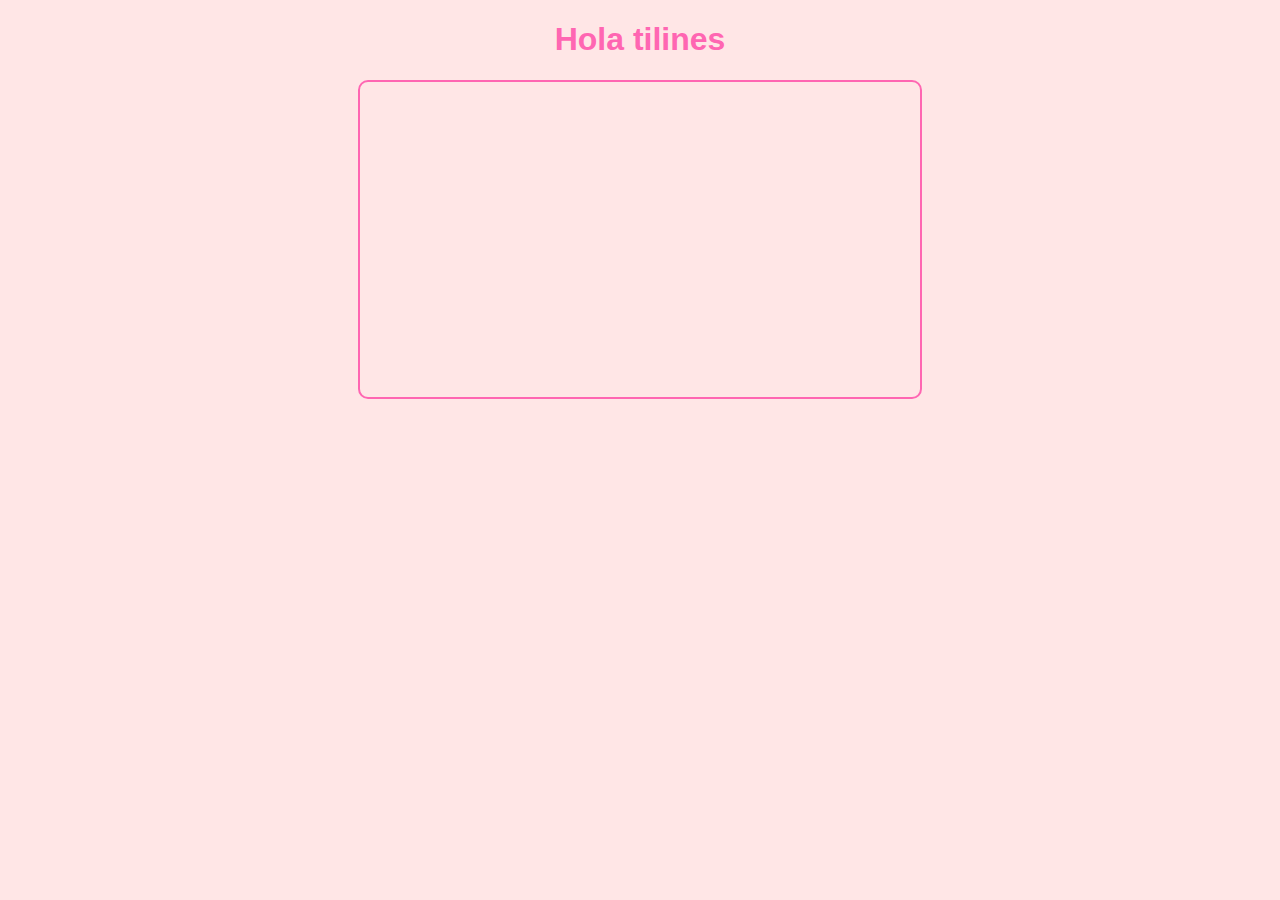
<file: html/pruebaF.html>
<!DOCTYPE html>
<html lang="en">
<head>
    <meta charset="UTF-8">
    <meta name="viewport" content="width=device-width, initial-scale=1.0">
    <title style="color: pink;">Document</title>
    <style>
        body {
            background-color: #ffe6e6; /* Fondo rosa claro */
            font-family: Arial, sans-serif;
        }
        h1 {
            color: #ff66b2; /* Texto rosa oscuro */
            text-align: center;
        }
        iframe {
            border: 2px solid #ff66b2; /* Borde rosa oscuro */
            border-radius: 10px;
            display: block;
            margin: 0 auto;
        }
    </style>
</head>
<body>
    <h1>Hola tilines</h1>
    <iframe width="560" height="315" src="https://www.youtube.com/embed/pXv47M7Frsw?si=6DNXpoGtG6yv6hkB" title="YouTube video player" frameborder="0" allow="accelerometer; autoplay; clipboard-write; encrypted-media; gyroscope; picture-in-picture; web-share" allowfullscreen></iframe>
</body>
</html>
</file>
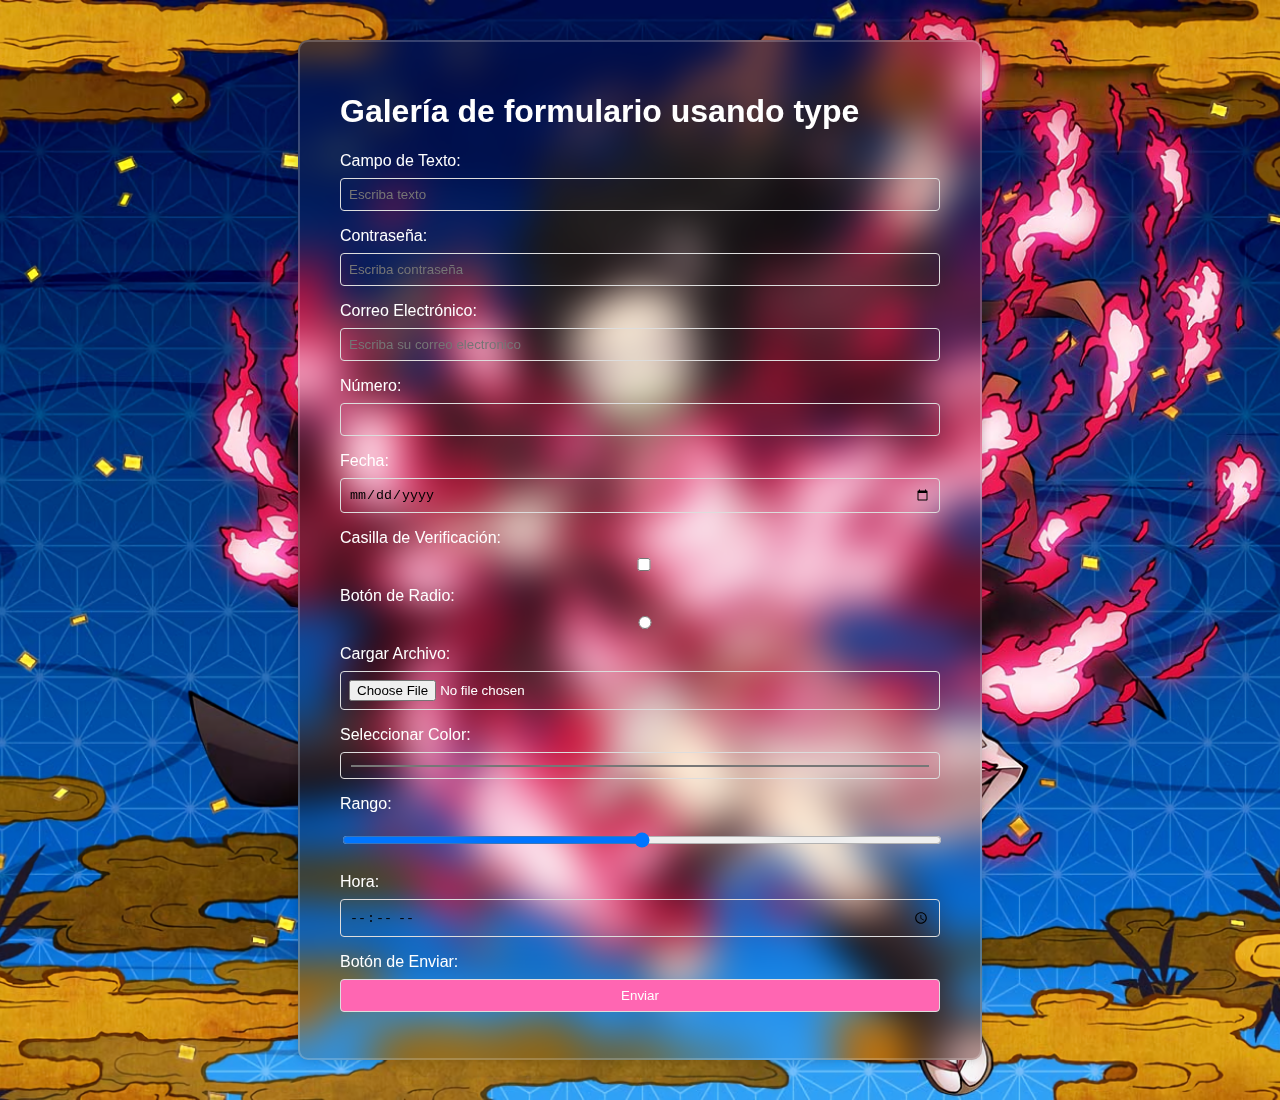
<file: html/PruebaFormulario.html>
<!DOCTYPE html>
<html lang="es">

<head>
    <meta charset="UTF-8">
    <meta name="viewport" content="width=device-width, initial-scale=1.0">
    <link rel="stylesheet" href="/scc/sty.css">
    <title>Galería de Formulario</title>
</head>

<body>
    <form action="#" method="post">
        <h1>Galería de formulario usando type</h1>
        <label for="text_input">Campo de Texto:</label>
        <input type="text" id="text_input" name="text_input" placeholder="Escriba texto" required>

        <label for="password_input">Contraseña:</label>
        <input type="password" id="password_input" name="password_input" placeholder="Escriba contraseña" required>

        <label for="email_input">Correo Electrónico:</label>
        <input type="email" id="email_input" name="email_input" placeholder="Escriba su correo electronico" required>

        <label for="number_input">Número:</label>
        <input type="number" id="number_input" name="number_input" required>

        <label for="date_input">Fecha:</label>
        <input type="date" id="date_input" name="date_input" required>

        <label for="checkbox_input">Casilla de Verificación:</label>
        <input type="checkbox" id="checkbox_input" name="checkbox_input">

        <label for="radio_input">Botón de Radio:</label>
        <input type="radio" id="radio_input" name="radio_input">

        <label for="file_input">Cargar Archivo:</label>
        <input type="file" id="file_input" name="file_input">

        <label for="color_input">Seleccionar Color:</label>
        <input type="color" id="color_input" name="color_input">

        <label for="range_input">Rango:</label>
        <input type="range" id="range_input" name="range_input">

        <label for="time_input">Hora:</label>
        <input type="time" name="hora">

        <label for="submit_input">Botón de Enviar:</label>
        <input type="submit" id="submit_input" value="Enviar">

    </form>
</body>

</html>
</file>
<file: scc/styles.css>
body {
    font-family: Arial, sans-serif;
    background-color: #f8f8f8;
    color: #333;
    margin: 0;
    padding: 0;
}

.container {
    max-width: 600px;
    margin: 50px auto;
    padding: 20px;
    background-color: #fff;
    border-radius: 8px;
    box-shadow: 0 0 10px rgba(0, 0, 0, 0.1);
}

h1 {
    color: #ff66b2;
}

form {
    display: grid;
    gap: 10px;
}

label {
    color: #ff66b2;
}   x

input,
textarea,
button {
    padding: 10px;
    border: 1px solid #ccc;
    border-radius: 4px;
}

button {
    background-color: #ff66b2;
    color: #fff;
    cursor: pointer;
}

button:hover {
    background-color: #d81b5f;
}
</file>
<file: scc/estilo.css>
/* Estilos del título */
.titulo {
    background-color: #209027;
    width: 80%;
    color: #fff;
    font-size: 24px;
    padding: 10px;
    text-align: center;
}

/* Estilos de los div */
div {
    background-color: #8cb2db;
    width: 50%;
    color: #000;
    font-size: 16px;
    padding: 10px;
    margin: 10px auto;
    border-radius: 10px;
}

/* Estilos del cuerpo de la página */
body {
    background-color: #368033;
    font-family: 'Josefin Sans', sans-serif;
    margin: 0;
    padding: 0;
}

/* Estilos de los encabezados h1 y h3 */
h1 {
    font-family: 'Roboto Slab', serif;
    color: #061692;
    text-align: center;
}

h3 {
    font-family: 'Josefin Sans', sans-serif;
    color: #043417;
    text-align: justify;
}

h4 {

}

/* Estilos de la barra de navegación */
ul.navegacion {
    list-style-type: none;
    padding: 0;
    margin: 0;
    background-color: #145a23;
    width: 100%;
    position: fixed;
    top: 0;
    left: 0;
    display: flex;
    justify-content: space-between;
    overflow: hidden;
}

ul.navegacion li {
    text-align: center;
}

ul.navegacion li a {
    text-decoration: none;
    color: white;
    padding: 15px 20px;
}

ul.navegacion li a:hover {
    background-color: #08351a;
}

/* Estilos del iframe */
iframe {
    border: 2px solid #0b793b;
    border-radius: 10px;
    display: block;
    margin: 0 auto;
}
</file>
<file: scc/sty.css>
body {
    font-family: 'Arial', sans-serif;
    background-color: #f8f8f8;
    color: #333;
    margin: 0;
    padding: 20px;
    background: url('/imagen/1183784.png') no-repeat;
    background-size: cover;
    background-position: center;
}

h1 {
    color: #ffffff;
}

form {
    max-width: 600px;
    margin: 20px auto;
    background-color: transparent;
    border: 2px solid rgba(255, 255, 255, .2);
    backdrop-filter: blur(20px);
    box-shadow: 0 0 10px rgba(0, 0, 0, 0.2);
    color: #fff;
    border-radius: 10px;
    padding: 30px 40px;
}

placeholder{
    color: #ffffff;
}

label {
    display: block;
    margin-bottom: 8px;
    color: #ffffff;
}

input {
    width: 100%;
    padding: 8px;
    margin-bottom: 16px;
    box-sizing: border-box;
    border: 1px solid #ddd;
    border-radius: 4px;
    background: transparent;
}

input[type="submit"] {
    background-color: #ff66b2;
    color: #fff;
    cursor: pointer;
    transition: background-color 0.3s;
}

input[type="submit"]:hover {
    background-color: #e55c9e;
}
</file>
